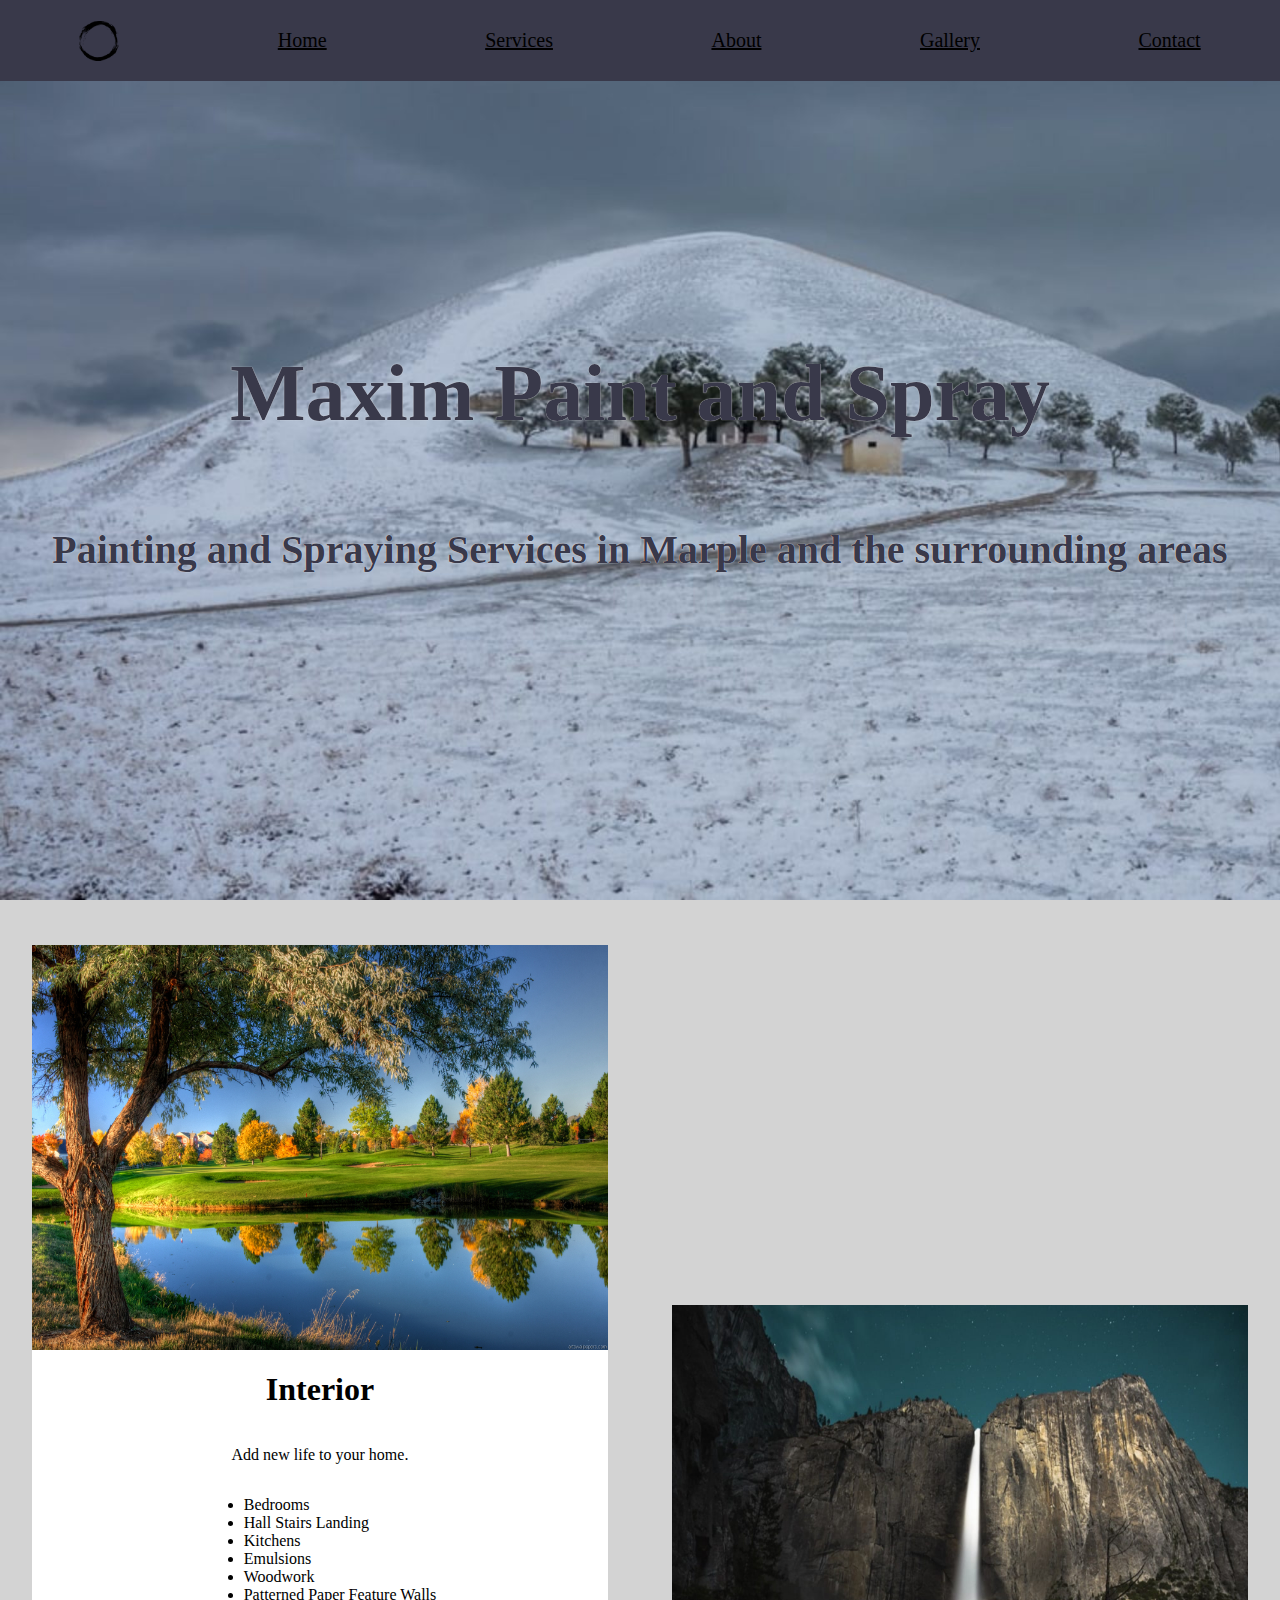
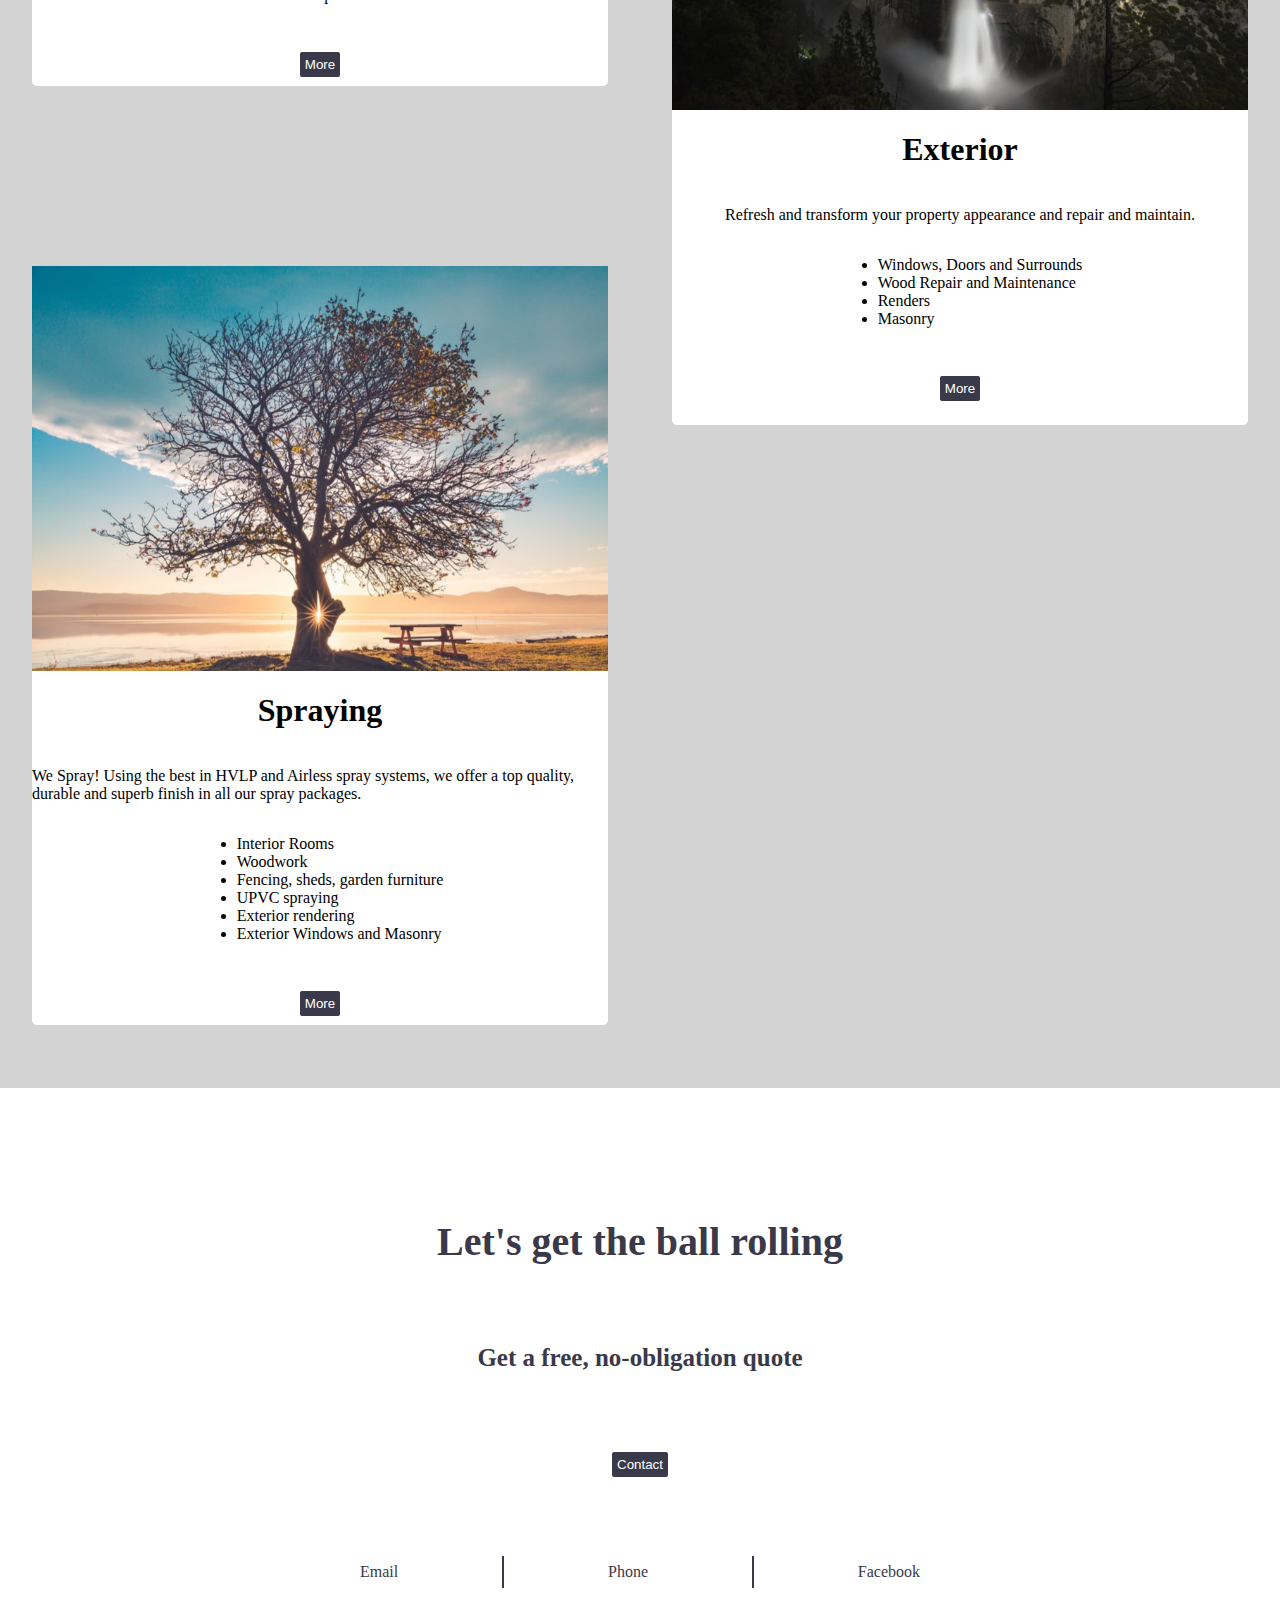
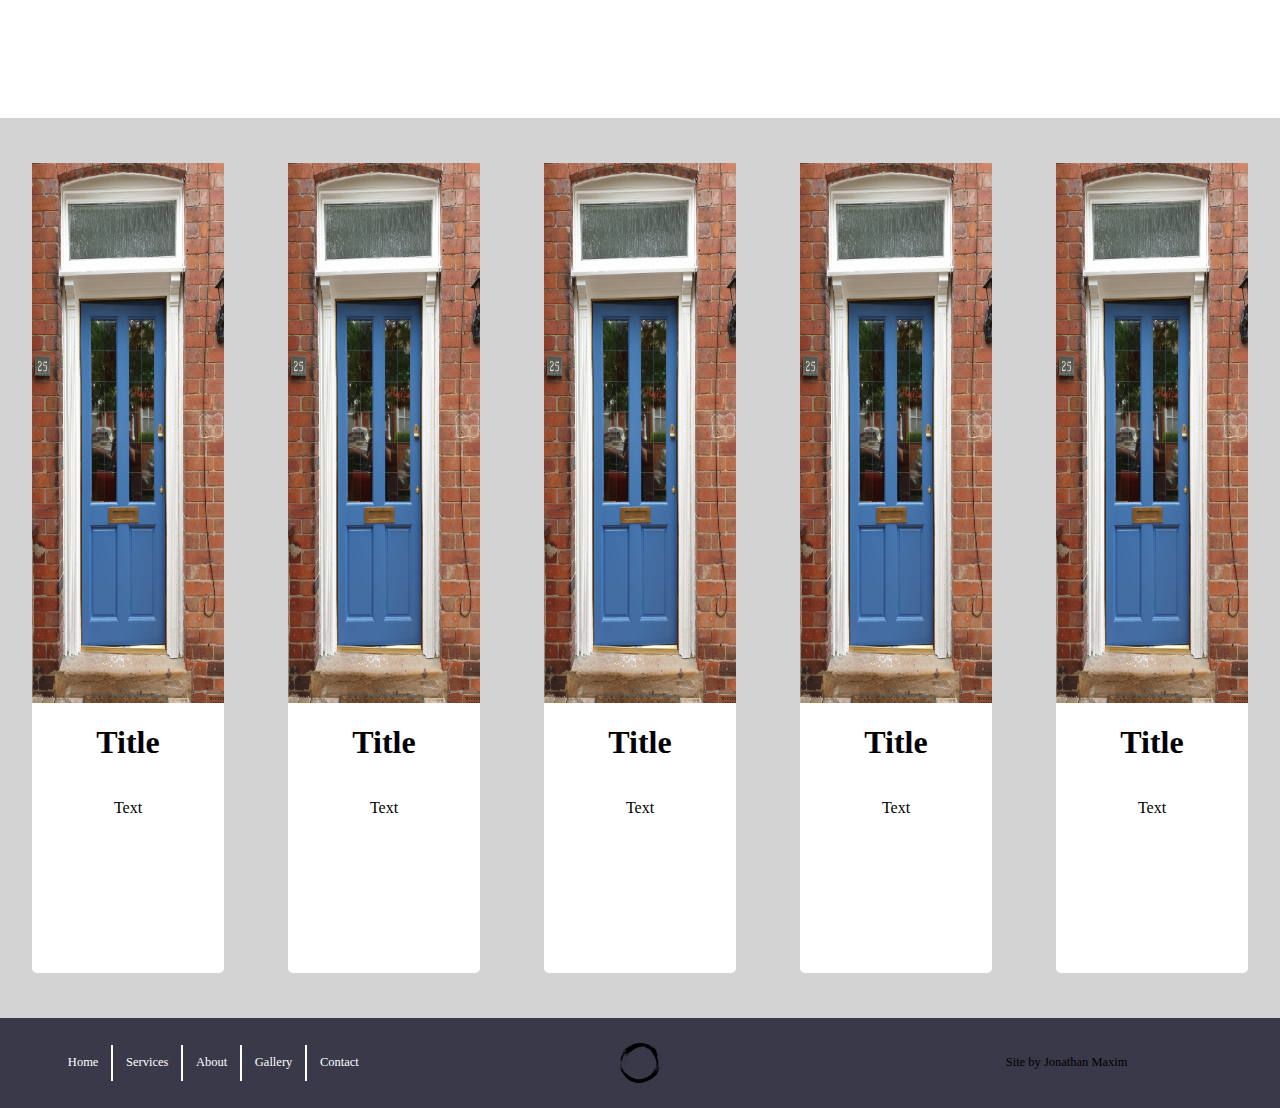
<file: index.html>
<!-- TO DO
-Finalise Homepage Content. Images, text, Links.
-Improve Homepage Contact Section with Contact Icons
-Create the rest of the pages
-Add About section into Homepage
-Add Review sectio into homepage
-->
<!-- DONE
-Complete Homepage Layout
-->
<!DOCTYPE html>
<html>

<head>
  <title>Maxim Paint and Spray</title>
  <link rel="stylesheet" type="text/css" href="index.css">
  <meta charset="utf-8">
  <meta name="viewport" content="width=device-width, initial-scale=1.0">
</head>

<body>
<!-- ==========================================================================
NAVIGATION
=========================================================================== -->
<div class="navigation">
  <img src="logo.png" alt="logo">
  <a href="index.html">Home</a>
  <a href="services.html">Services</a> <!-- Drop down Menu: Interior Room Painting and Spraying, ExteriorRender Spraying and Rolling-->
  <a href="about.html">About</a>
  <a href="gallery.html">Gallery</a>
  <a href="contact.html">Contact</a>
</div>
<!-- ==========================================================================
LANDING
=========================================================================== --> 
<div class="landing">
  <h1>Maxim Paint and Spray</h1>
  <h2>Painting and Spraying Services in Marple and the surrounding areas</h2>
</div>
<!-- ==========================================================================
SERVICES
=========================================================================== --> 
<div class="services">

  <div class="vertDivide">  <!-- LEFT SIDE -->

    <div class="service"> <!-- 1st box -->
      <img src="service_2.jpg">
      <h1>Interior</h1>
      <p>Add new life to your home.
        <ul>
          <li>Bedrooms</li>
          <li>Hall Stairs Landing</li>
          <li>Kitchens</li>
          <li>Emulsions</li>
          <li>Woodwork</li>
          <li>Patterned Paper Feature Walls</li>
        </ul>
      </p>
      <a href="services.html">
        <button>More</button>
      </a>
    </div>
    

    <div class="service" style="margin-bottom:2vh;"> <!-- 3rd box -->
      <img src="service_1.jpg">
      <h1>Spraying</h1>
      <p>We Spray! Using the best in HVLP and Airless spray systems, we offer a top quality, durable and superb finish in all our spray packages. 
        <ul>
          <li>Interior Rooms</li>
          <li>Woodwork</li>
          <li>Fencing, sheds, garden furniture</li>
          <li>UPVC spraying</li>
          <li>Exterior rendering</li>
          <li>Exterior Windows and Masonry</li>
        </ul>
      </p>
      <a href="services.html">
        <button>More</button>
      </a>
    </div>
  </div>

  <div class="vertDivide" style="padding-top: 40vh;"> <!-- RIGHT SIDE -->

    <div class="service"> <!-- 2nd box -->
      <img src="sevice_3.jpg">
      <h1>Exterior</h1>
      <p> Refresh and transform your property appearance and repair and maintain.
        <ul>
          <li>Windows, Doors and Surrounds</li>
          <li>Wood Repair and Maintenance</li>
          <li>Renders</li>
          <li>Masonry</li>
        </ul>
      </p>
      <a href="services.html">
        <button>More</button>
      </a>
    </div>

  </div>
</div>

<!-- ==========================================================================
CONTACT
=========================================================================== -->
<div class="contact">
  <h1>Let's get the ball rolling</h1>
  <h2>Get a free, no-obligation quote</h2>
  <a href="contact.html">
    <button>Contact</button>
  </a>
  <div class="contactOptions">
    <a>Email</a>
    <div class="vertLine"></div>
    <a>Phone</a>
    <div class="vertLine"></div>
    <a>Facebook</a>
  </div>
</div> 
<!-- ==========================================================================
GALLERY
=========================================================================== -->
<div class="gallery">
  <div class="box"> <!-- 1 -->
    <img src="box_1.jpeg" alt="galleryImage">
    <h1>Title</h1>
    <p>Text</p>
  </div>
  <div class="box"> <!-- 2 --> 
    <img src="box_2.jpeg" alt="galleryImage">
    <h1>Title</h1>
    <p>Text</p>
  </div>
  <div class="box"> <!-- 3 --> 
    <img src="box_3.jpeg" alt="galleryImage">
    <h1>Title</h1>
    <p>Text</p>
  </div>
  <div class="box"> <!-- 4 --> 
    <img src="box_4.jpeg" alt="galleryImage">
    <h1>Title</h1>
    <p>Text</p>
  </div>
  <div class="box"> <!-- 5 --> 
    <img src="box_5.jpeg" alt="galleryImage">
    <h1>Title</h1>
    <p>Text</p>
  </div>
</div>
<!-- ==========================================================================
FOOTER
=========================================================================== -->
<!--FlexContainer[elementContainer{p}, elementContainer{img}, elementContainer{DIV}]
Each element container taking up an equal 33% width so you can space the logo directly 
in the centre of the webpage-->
<!--Add review link to Fb reviews-->

<div class="footer">
  <div class="elementContainer">
    <div class="footerContact">
      <a>Home</a>
      <div class="vertLine"></div>
      <a>Services</a>
      <div class="vertLine"></div>
      <a>About</a>
      <div class="vertLine"></div>
      <a>Gallery</a>
      <div class="vertLine"></div>
      <a>Contact</a>
    </div>
  </div>
  <div class="elementContainer">    
    <img src="logo.png" alt="logo">
  </div>
  <div class="elementContainer">
    <p>Site by Jonathan Maxim</p>
  </div>  
  
</div>

</body>
</html>
</file>
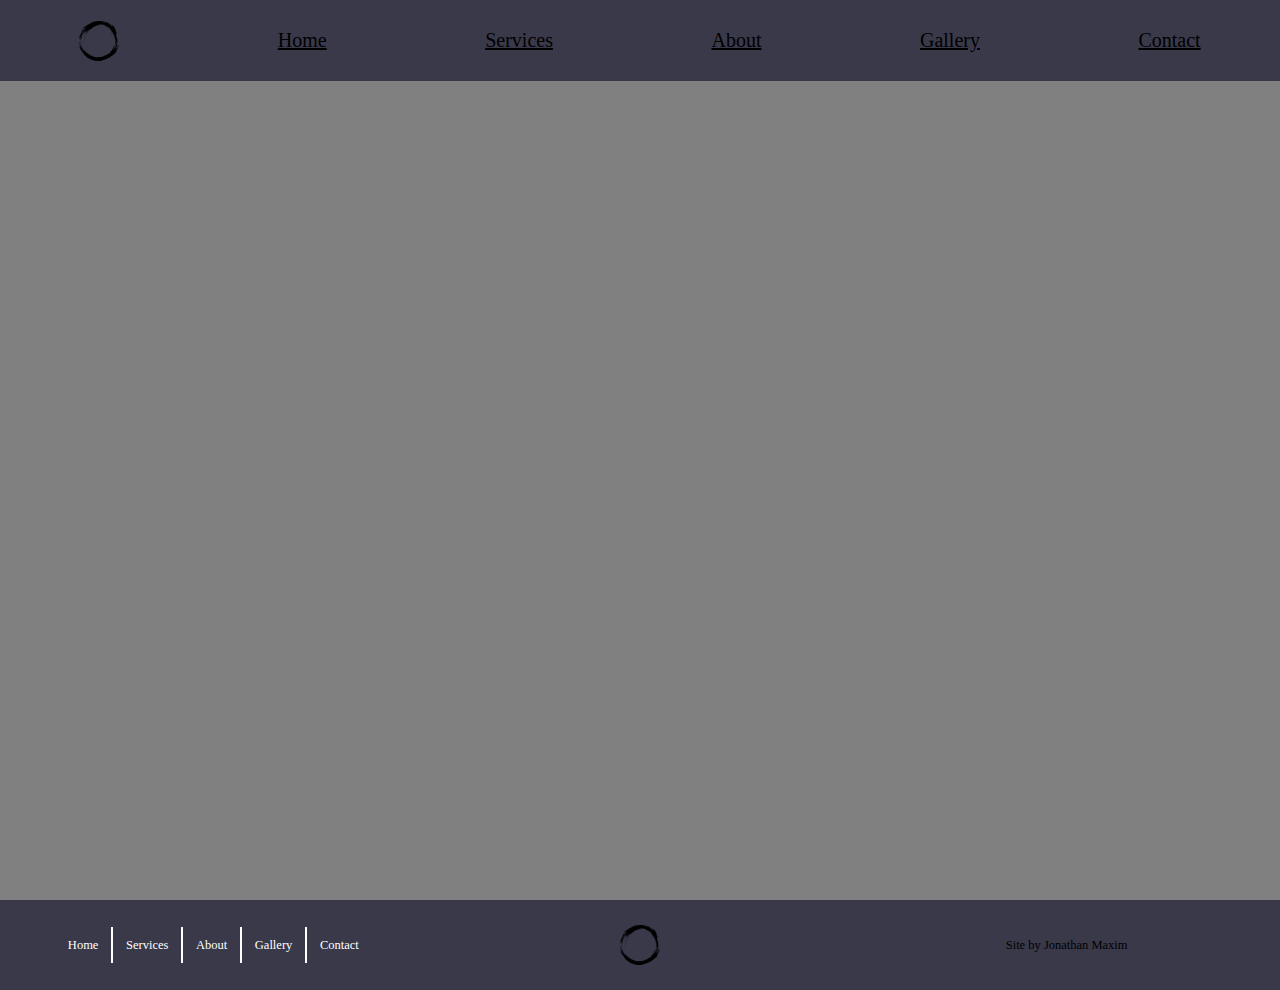
<file: contact.html>
<!DOCTYPE html>
<html>

<head>
  <title>Maxim Paint and Spray</title>
  <link rel="stylesheet" type="text/css" href="contact.css">
  <meta charset="utf-8">
  <meta name="viewport" content="width=device-width, initial-scale=1.0">
</head>

<body>
<!-- ==========================================================================
NAVIGATION
=========================================================================== -->
<div class="navigation">
  <img src="logo.png" alt="logo">
  <a href="index.html">Home</a>
  <a href="services.html">Services</a> <!-- Drop down Menu: Interior Room Painting and Spraying, ExteriorRender Spraying and Rolling-->
  <a href="about.html">About</a>
  <a href="gallery.html">Gallery</a>
  <a href="contact.html">Contact</a>
</div>
<!-- ==========================================================================
ICONS SCT
=========================================================================== -->
<div style="height:100vh;background-color:grey;"></div>
<!-- ==========================================================================
SUB FORM SCT
=========================================================================== -->
<!-- ==========================================================================
FOOTER
=========================================================================== -->
<div class="footer">
  <div class="elementContainer">
    <div class="footerContact">
      <a>Home</a>
      <div class="vertLine"></div>
      <a>Services</a>
      <div class="vertLine"></div>
      <a>About</a>
      <div class="vertLine"></div>
      <a>Gallery</a>
      <div class="vertLine"></div>
      <a>Contact</a>
    </div>
  </div>
  <div class="elementContainer">    
    <img src="logo.png" alt="logo">
  </div>
  <div class="elementContainer">
    <p>Site by Jonathan Maxim</p>
  </div>  
  
</div>

</body>
</html>
</file>
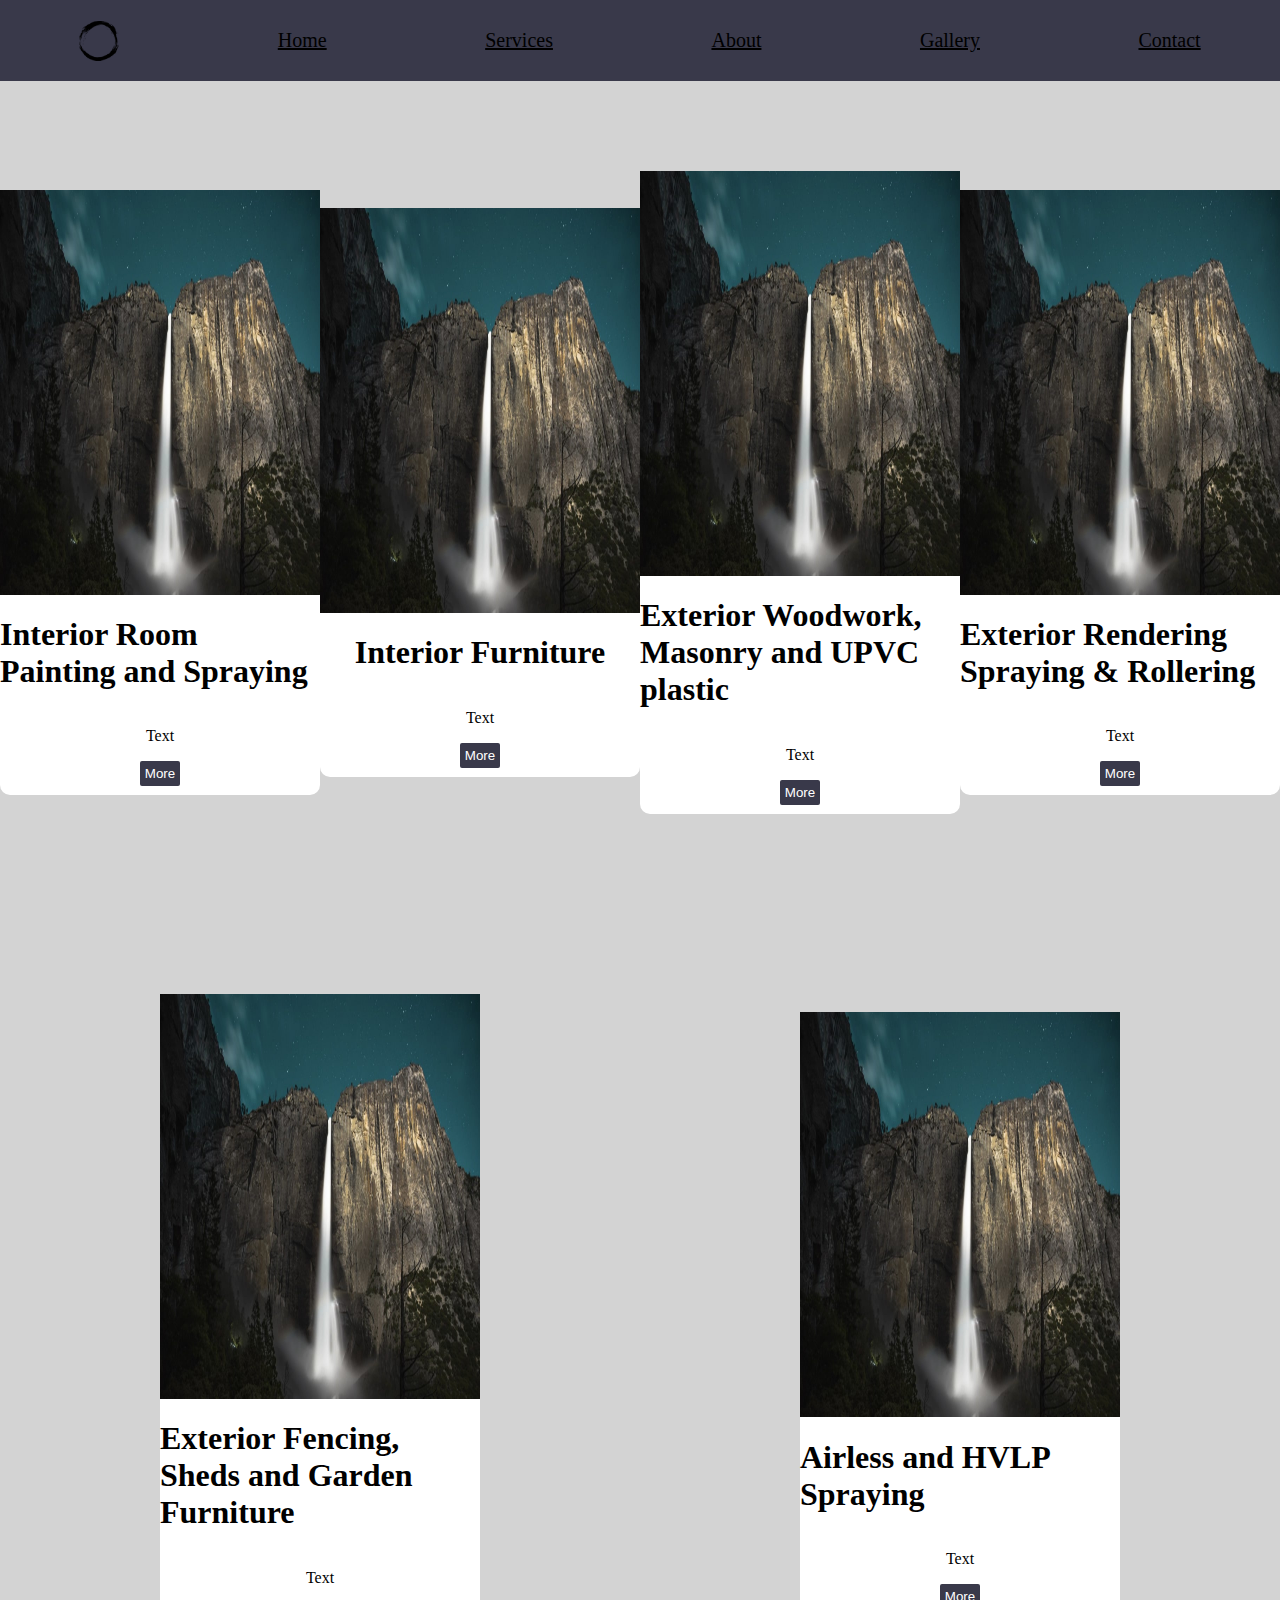
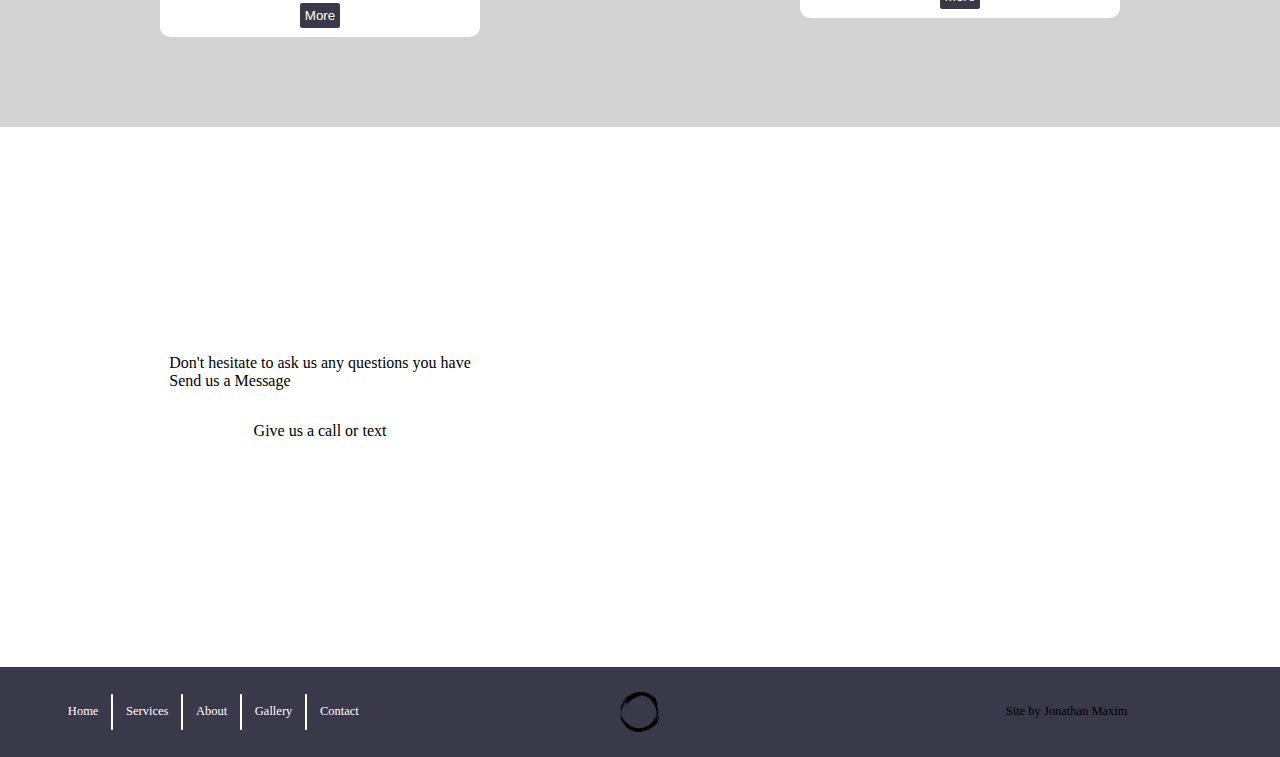
<file: services.html>
<!DOCTYPE html>
<html>

<head>
  <title>Maxim Paint and Spray</title>
  <link rel="stylesheet" type="text/css" href="services.css">
  <meta charset="utf-8">
  <meta name="viewport" content="width=device-width, initial-scale=1.0">
</head>

<body>
<!-- ==========================================================================
NAVIGATION
=========================================================================== -->
<div class="navigation">
    <img src="logo.png" alt="logo">
    <a href="index.html">Home</a>
    <a href="services.html">Services</a> <!-- Drop down Menu: Interior Room Painting and Spraying, ExteriorRender Spraying and Rolling-->
    <a href="about.html">About</a>
    <a href="gallery.html">Gallery</a>
    <a href="contact.html">Contact</a>
  </div>
<!-- ==========================================================================
SERVICES SCT
=========================================================================== -->
<div class="serviceSct">

    <div class="serviceBox"><!-- box1 -->
        <img src="sevice_3.jpg">
        <h1>Interior Room Painting and Spraying</h1>
        <p>Text</p>
        <a>
            <button>More</button>
        </a>
    </div> 

    <div class="serviceBox"> <!-- box2 -->
        <img src="sevice_3.jpg">
        <h1>Interior Furniture</h1>
        <p>Text</p>
        <a>
            <button>More</button>
        </a>
    </div>

    <div class="serviceBox"><!-- box3 -->
        <img src="sevice_3.jpg">
        <h1>Exterior Woodwork, Masonry and UPVC plastic</h1>
        <p>Text</p>
        <a>
            <button>More</button>
        </a>
    </div> 

    <div class="serviceBox"><!-- box4 -->
        <img src="sevice_3.jpg">
        <h1>Exterior Rendering Spraying & Rollering</h1>
        <p>Text</p>
        <a>
            <button>More</button>
        </a>
    </div> 

    <div class="serviceBox"><!-- box5 -->
        <img src="sevice_3.jpg">
        <h1>Exterior Fencing, Sheds and Garden Furniture</h1>
        <p>Text</p>
        <a>
            <button>More</button>
        </a>
    </div> 

    <div class="serviceBox"> <!-- box6 -->
        <img src="sevice_3.jpg">
        <h1>Airless and HVLP Spraying</h1>
        <p>Text</p>
        <a>
            <button>More</button>
        </a>
    </div>
</div>
<!-- ==========================================================================
CONTACT SCT
=========================================================================== -->
<div class="contactSct">
    <div class="contactCtnr"> <!--LEFT SIDE-->
        <p>Don't hesitate to ask us any questions you have<br>Send us a Message</p>
        <p>Give us a call or text</p>
        <div class="contactIcons"></div>
    </div>
    <div class="contactCtnr"><!--RIGHT SIDE-->
        <!-- Submission Form Here -->
    </div>
</div>
<!-- ==========================================================================
GALLERY SCT
=========================================================================== -->
<!-- ==========================================================================
FOOTER
=========================================================================== -->
<div class="footer">
  <div class="elementContainer">
    <div class="footerContact">
      <a>Home</a>
      <div class="vertLine"></div>
      <a>Services</a>
      <div class="vertLine"></div>
      <a>About</a>
      <div class="vertLine"></div>
      <a>Gallery</a>
      <div class="vertLine"></div>
      <a>Contact</a>
    </div>
  </div>
  <div class="elementContainer">    
    <img src="logo.png" alt="logo">
  </div>
  <div class="elementContainer">
    <p>Site by Jonathan Maxim</p>
  </div>  
  
</div>

</body>
</html>
</file>
<file: index.css>
html {
    background-color: lightgrey;
}
body {
    margin: 0;
}
/* =========================================================================================
NAVIGATION
========================================================================================= */
div.navigation {
    height: 9vh;
    position: fixed;
    width: 100%;
    background-color: rgb(57, 57, 74); 
    margin: 0;
    display: flex;
    flex-direction: row;
    flex-wrap: nowrap;
    justify-content: space-around;
    align-items: center;
    z-index: 1;
}
.navigation img {
    height: 40px;
    width: 40px;
    margin: 0;
}
.navigation a {
    color: black;
    font-size: 20px;
    margin: 0;
}
/* =========================================================================================
LANDING
========================================================================================= */
div.landing {
    height: 100vh;
    width: 100%;
    background-image: url("snowy_wallpaper.jpg");
    background-size: cover;
    display: flex;
    flex-flow: column;
    justify-content: center;
    align-items: center;
}
.landing h1 {
    color: rgb(57, 57, 74);
    font-size: 80px;
    text-shadow: 0 0 1px white;
    text-align: left;
    
}
.landing h2 {
    color: rgb(57, 57, 74);
    font-size: 40px;
    text-shadow: 0 0 1px white;
    text-align: center;
}
/* =========================================================================================
SERVICES
========================================================================================= */
div.services { /*Container for vertDivide Divs*/
    background-color: lightgrey/*rgb(232, 232, 232)*/;
    height: auto;
    padding-top: 5vh;
    padding-bottom: 5vh;
    width: 100%;
    display: flex;
    flex-flow: row wrap;
}
/*Service boxes were originally in a 2x2 grid using flexbox row. Adding vertDivide 
and having two flexbox columns side by side allows the overlap between the start 
of the left box and end of the right.*/
div.vertDivide { /*Container for Service boxes*/
    height:auto;
    width:50%;
    display: flex;
    flex-flow: row wrap;
    justify-content: center;
    align-items: flex-start;
}
div.service { /*Service boxes*/
    background-color: white;
    width: 45vw;
    border-radius: 5px;
    min-height: 80vh; 
    height: auto;
    margin-bottom: 20vh;
    display: flex;
    flex-flow: column nowrap;
    align-items: center;
    justify-content: flex-start;
}
.service img {
    height: 45vh;
    width: 100%;
}
.service button {
    margin-bottom: 1vh;
    color: white;
    background-color: rgb(57, 57, 74);
    border: none;
    border-radius: 2px;
    padding: 5px;
}
/* =========================================================================================
CONTACT
========================================================================================= */
div.contact {
    height:50vh;
    padding-top: 10vh;
    padding-bottom: 10vh;
    background-color: white;
    color: rgb(57, 57, 74);
    width: 100%;
    display: flex;
    flex-flow: column nowrap;
    align-items: center;
    justify-content: space-around;
}
.contact h1 {
    font-size: 40px;
    margin: 0;
}
.contact h2 {
    font-size: 25px;
    margin: 0;
}
.contact button {
    color: white;
    background-color: rgb(57, 57, 74);
    border: none;
    border-radius: 2px;
    padding: 5px;
    margin: 0;
}
div.contactOptions {
    display: flex;
    flex-flow: row wrap;
    align-items: center;
    justify-content: space-evenly;
    width: 60%;
    margin: 0;
}
.contact a {
    font-size: 16px;
}
.contact div.vertLine {
    height: 3.5vh;
    width: 2px;
    background-color: rgb(57, 57, 74);
}
/* =========================================================================================
GALLERY
========================================================================================= */
div.gallery {
    background-color: lightgrey/*rgb(232, 232, 232)*/;
    height: auto;
    padding-top: 5vh;
    padding-bottom: 5vh;
    width: 100%;
    display: flex;
    flex-flow: row wrap;
    justify-content: space-around;
}
div.box {
    width: 15vw; /*Probs not the best responsive solution when it comes to images because they'll get distorted*/
    height: 90vh;
    background-color: white;
    border-radius: 5px;
    display: flex;
    flex-flow: column nowrap;
    align-items: center;
    justify-content: flex-start;
}
.box img {
    width: 15vw;
    height:59.98828vh;
}
/* =========================================================================================
FOOTER
========================================================================================= */
div.footer {
    height: 10vh;
    width: 100%;
    background-color:rgb(57, 57, 74);
    display: flex;
    flex-flow: row nowrap;
    margin: 0;
}
div.elementContainer {
    width: 33.333333%;
    display:flex;
    flex-flow: row nowrap;
    height: 10vh;
    justify-content: center;
    align-items: center;
}
.footer img {
    height: 40px;
    width: 40px;
    margin: 0;
}
.footer p {
    color: black;
    font-size: 12.5px;
    margin: 0;
}
.footer div.footerContact { /*flex container for Nav Bar*/
    display: flex;
    flex-flow: row wrap;
    align-items: center;
    justify-content: space-evenly;
    margin: 0;
}
.footerContact a {
    color:white;
    font-size: 12.5px;
}
.footerContact div.vertLine {
    height: 4vh;
    width: 2px;
    background-color: white;
    margin: 0 1vw;
}
</file>
<file: contact.css>
html {
    background-color: lightgrey;
}
body {
    margin: 0;
}
/* =========================================================================================
NAVIGATION
========================================================================================= */
div.navigation {
    height: 9vh;
    position: fixed;
    width: 100%;
    background-color: rgb(57, 57, 74); 
    margin: 0;
    display: flex;
    flex-direction: row;
    flex-wrap: nowrap;
    justify-content: space-around;
    align-items: center;
    z-index: 1;
}
.navigation img {
    height: 40px;
    width: 40px;
    margin: 0;
}
.navigation a {
    color: black;
    font-size: 20px;
    margin: 0;
}

/* =========================================================================================
FOOTER
========================================================================================= */
div.footer {
    height: 10vh;
    width: 100%;
    background-color:rgb(57, 57, 74);
    display: flex;
    flex-flow: row nowrap;
    margin: 0;
}
div.elementContainer {
    width: 33.333333%;
    display:flex;
    flex-flow: row nowrap;
    height: 10vh;
    justify-content: center;
    align-items: center;
}
.footer img {
    height: 40px;
    width: 40px;
    margin: 0;
}
.footer p {
    color: black;
    font-size: 12.5px;
    margin: 0;
}
.footer div.footerContact { /*flex container for Nav Bar*/
    display: flex;
    flex-flow: row wrap;
    align-items: center;
    justify-content: space-evenly;
    margin: 0;
}
.footerContact a {
    color:white;
    font-size: 12.5px;
}
.footerContact div.vertLine {
    height: 4vh;
    width: 2px;
    background-color: white;
    margin: 0 1vw;
}
</file>
<file: services.css>
html {
    background-color: lightgrey;
}
body {
    margin: 0;
}
/* =========================================================================================
NAVIGATION
========================================================================================= */
div.navigation {
    height: 9vh;
    position: fixed;
    width: 100%;
    background-color: rgb(57, 57, 74); 
    margin: 0;
    display: flex;
    flex-direction: row;
    flex-wrap: nowrap;
    justify-content: space-around;
    align-items: center;
    z-index: 1;
}
.navigation img {
    height: 40px;
    width: 40px;
    margin: 0;
}
.navigation a {
    color: black;
    font-size: 20px;
    margin: 0;
}

/* =========================================================================================
SERVICE SCT
========================================================================================= */
div.serviceSct { /*Container for service boxes*/
    height:auto;
    min-height: 100vh;
    width: 100%;
    background-color: lightgrey;
    display:flex;
    flex-flow: row wrap;
    justify-content: space-around;
    align-items: center;
    padding-top: 9vh;
}
.serviceSct div.serviceBox {
    min-height:60vh;
    width: 25vw;
    border-radius: 10px;
    background-color: white;
    display: flex;
    flex-flow: column wrap;
    align-items: center;
    justify-content: center;
    margin: 10vh 0;
}
.serviceBox img {
    height: 45vh;
    width: 100%;
}
.serviceBox button {
    margin-bottom: 1vh;
    color: white;
    background-color: rgb(57, 57, 74);
    border: none;
    border-radius: 2px;
    padding: 5px;
}
.serviceBox h1 {

}
.serviceBox p {
    
}

/* =========================================================================================
CONTACT SCT
========================================================================================= */
div.contactSct {
    width: 100%;
    background-color: white;
    display: flex;
    flex-flow: row nowrap;
}
.contactSct div.contactCtnr {
    min-height: 60vh;
    width:50vw;
    display: flex;
    flex-flow:column wrap;
    align-items: center;
    justify-content: center;
}

/* =========================================================================================
FOOTER
========================================================================================= */
div.footer {
    height: 10vh;
    width: 100%;
    background-color:rgb(57, 57, 74);
    display: flex;
    flex-flow: row nowrap;
    margin: 0;
}
div.elementContainer {
    width: 33.333333%;
    display:flex;
    flex-flow: row nowrap;
    height: 10vh;
    justify-content: center;
    align-items: center;
}
.footer img {
    height: 40px;
    width: 40px;
    margin: 0;
}
.footer p {
    color: black;
    font-size: 12.5px;
    margin: 0;
}
.footer div.footerContact { /*flex container for Nav Bar*/
    display: flex;
    flex-flow: row wrap;
    align-items: center;
    justify-content: space-evenly;
    margin: 0;
}
.footerContact a {
    color:white;
    font-size: 12.5px;
}
.footerContact div.vertLine {
    height: 4vh;
    width: 2px;
    background-color: white;
    margin: 0 1vw;
}
</file>
